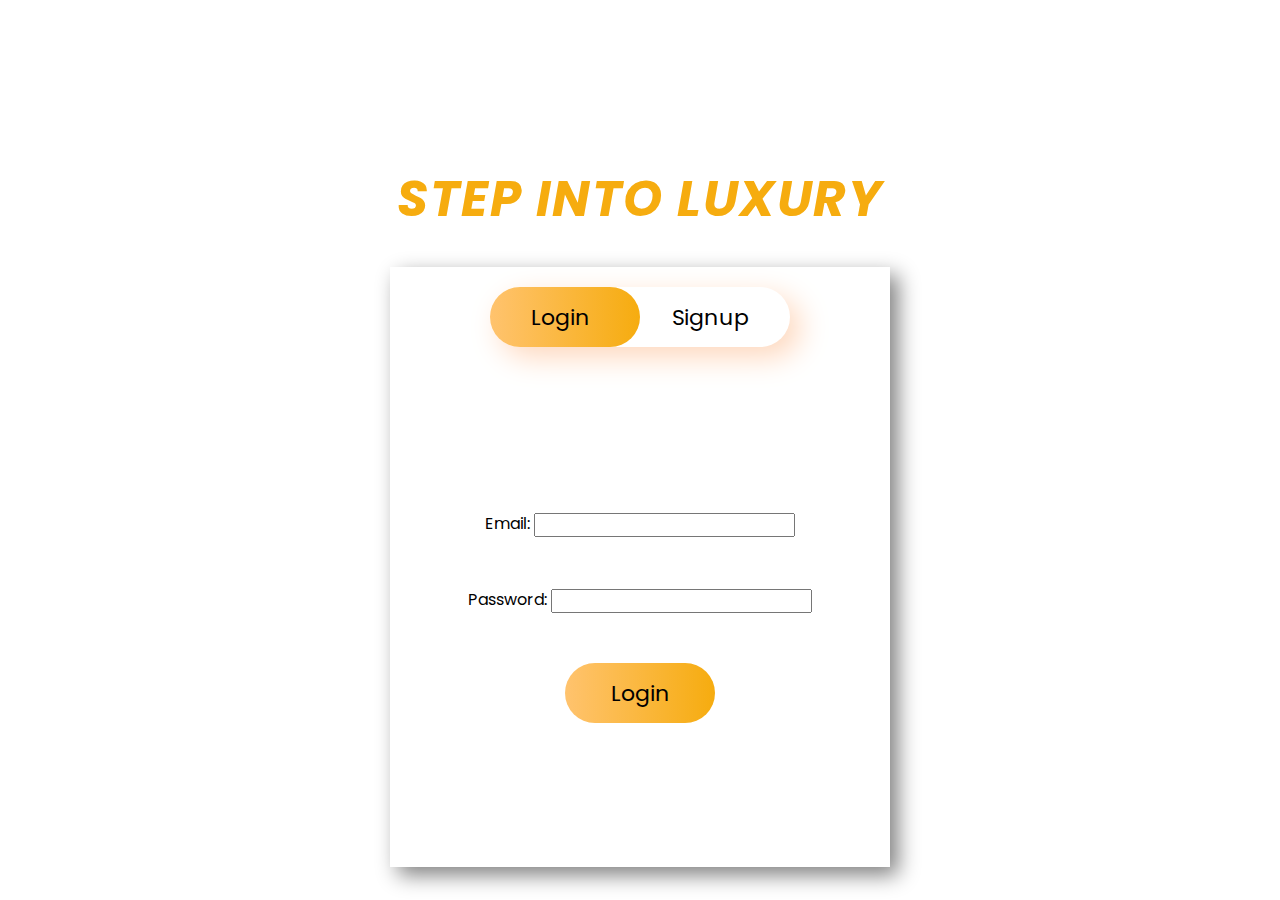
<file: login.html>
<!DOCTYPE html>
<html lang="en">
<head>
    <meta charset="UTF-8">
    <meta name="viewport" 
          content="width=device-width, 
                         initial-scale=1.0">
    <title>Hotel Coco Palms</title>
    <link rel="stylesheet" 
          href="login.css">
</head>

<body>
    <header>
        
        <h1 class="heading">HOTEL COCO PALMS</h1>
        <h3 class="title">STEP INTO LUXURY</h3>
    </header>

    <!-- container div -->
    <div class="container">

        <!-- upper button section to select
             the login or signup form -->
        <div class="slider"></div>
        <div class="btn">
            <button class="login">Login</button>
            <button class="signup">Signup</button>
        </div>

        <!-- Form section that contains the
             login and the signup form -->
        <div class="form-section">

            <!-- login form -->
            <form action="process.php" method="POST">
                <div class="login-box">
                <input type="hidden" name="action" value="login">
                <label>Email: <input type="email" name="email" required></label>
                <label>Password: <input type="password" name="password" required></label>
                <button class="clkbtn">Login</button>
            </div>
            </form>
            
            <!-- signup form -->
            <form action="process.php" method="POST">
                <div class="signup-box">
                <input type="hidden" name="action" value="signup">
                <label>Name: <input type="text" name="name" required></label>
                <label>Email: <input type="email" name="email" required></label>
                <label>Password: <input type="password" name="password" required></label>
                <button class="clkbtn">Sign Up</button>
            </div>
            </form>
            
        </div>
    </div>
    <script src="login.js"></script>
</body>
</html>
</file>
<file: login.css>
@import url(
"https://fonts.googleapis.com/css2?family=Poppins:ital,wght@0,100;0,200;0,300;0,400;0,500;0,600;0,700;0,800;0,900;1,100;1,200;1,300;1,400;1,500;1,600;1,700;1,800;1,900&display=swap");

* {
    margin: 0;
    padding: 0;
    box-sizing: border-box;
    font-family: "Poppins", sans-serif;
}

body {
    height: 100vh;
    width: 100vw;
    display: flex;
    justify-content: center;
    align-items: center;
    flex-direction: column;
    gap: 30px;

    /* Set the background image */
    background: url("https://cache.marriott.com/is/image/marriotts7prod/wi-goiwi-sunken--39177:Wide-Hor?wid=1336&fit=constrain") no-repeat center center/cover;
}
header {
    width: 100%;
    display: flex;
    flex-direction: column;
    align-items: center;
    justify-content: center;
    gap: 8px;
}

.heading {
    color: rgb(255, 255, 255);
    font-size: 80px;
}

.title {
    color: #f6ac0f;
    font-size: 50px;
    font-weight: 700;
    letter-spacing: 1.5px;
    font-style: italic;
}

.container {
    height: 600px;
    width: 500px;
    background-color: white;
    box-shadow: 8px 8px 20px rgb(128, 128, 128);
    position: relative;
    overflow: hidden;
}

.btn {
    height: 60px;
    width: 300px;
    margin: 20px auto;
    box-shadow: 10px 10px 30px rgb(254, 215, 188);
    border-radius: 50px;
    display: flex;
    justify-content: space-around;
    align-items: center;
}

.login,
.signup {
    font-size: 22px;
    border: none;
    outline: none;
    background-color: transparent;
    position: relative;
    cursor: pointer;
}

.slider {
    height: 60px;
    width: 150px;
    border-radius: 50px;
    background-image: linear-gradient(to right,
            rgb(255, 195, 110),
            #f6ac0f);
    position: absolute;
    top: 20px;
    left: 100px;
    transition: all 0.5s ease-in-out;
}

.moveslider {
    left: 250px;
}

.form-section {
    height: 500px;
    width: 1000px;
    padding: 20px 0;
    display: flex;
    position: relative;
    transition: all 0.5s ease-in-out;
    left: 0px;
}

.form-section-move {
    left: -500px;
}

.login-box,
.signup-box {
    height: 100%;
    width: 500px;
    display: flex;
    flex-direction: column;
    align-items: center;
    justify-content: center;
    padding: 0px 40px;
}

.login-box {
    gap: 50px;
}

.signup-box {
    gap: 30px;
}

.ele {
    height: 60px;
    width: 400px;
    outline: none;
    border: none;
    color: rgb(77, 77, 77);
    background-color: rgb(240, 240, 240);
    border-radius: 50px;
    padding-left: 30px;
    font-size: 18px;
}

.clkbtn {
    height: 60px;
    width: 150px;
    border-radius: 50px;
    background-image: linear-gradient(to right,
            rgb(255, 195, 110),
            #f6ac0f);
    font-size: 22px;
    border: none;
    cursor: pointer;
}

/* For Responsiveness of the page */

@media screen and (max-width: 650px) {
    .container {
        height: 600px;
        width: 300px;
    }

    .title {
        font-size: 15px;
    }

    .btn {
        height: 50px;
        width: 200px;
        margin: 20px auto;
    }

    .login,
    .signup {
        font-size: 19px;
    }

    .slider {
        height: 50px;
        width: 100px;
        left: 50px;
    }

    .moveslider {
        left: 150px;
    }

    .form-section {
        height: 500px;
        width: 600px;
    }

    .form-section-move {
        left: -300px;
    }

    .login-box,
    .signup-box {
        height: 100%;
        width: 300px;
    }

    .ele {
        height: 50px;
        width: 250px;
        font-size: 15px;
    }

    .clkbtn {
        height: 50px;
        width: 130px;
        font-size: 19px;
    }
}

@media screen and (max-width: 320px) {
    .container {
        height: 600px;
        width: 250px;
    }

    .heading {
        font-size: 30px;
    }

    .title {
        font-size: 10px;
    }

    .btn {
        height: 50px;
        width: 200px;
        margin: 20px auto;
    }

    .login,
    .signup {
        font-size: 19px;
    }

    .slider {
        height: 50px;
        width: 100px;
        left: 27px;
    }

    .moveslider {
        left: 127px;
    }

    .form-section {
        height: 500px;
        width: 500px;
    }

    .form-section-move {
        left: -250px;
    }

    .login-box,
    .signup-box {
        height: 100%;
        width: 250px;
    }

    .ele {
        height: 50px;
        width: 220px;
        font-size: 15px;
    }

    .clkbtn {
        height: 50px;
        width: 130px;
        font-size: 19px;
    }
}
</file>
